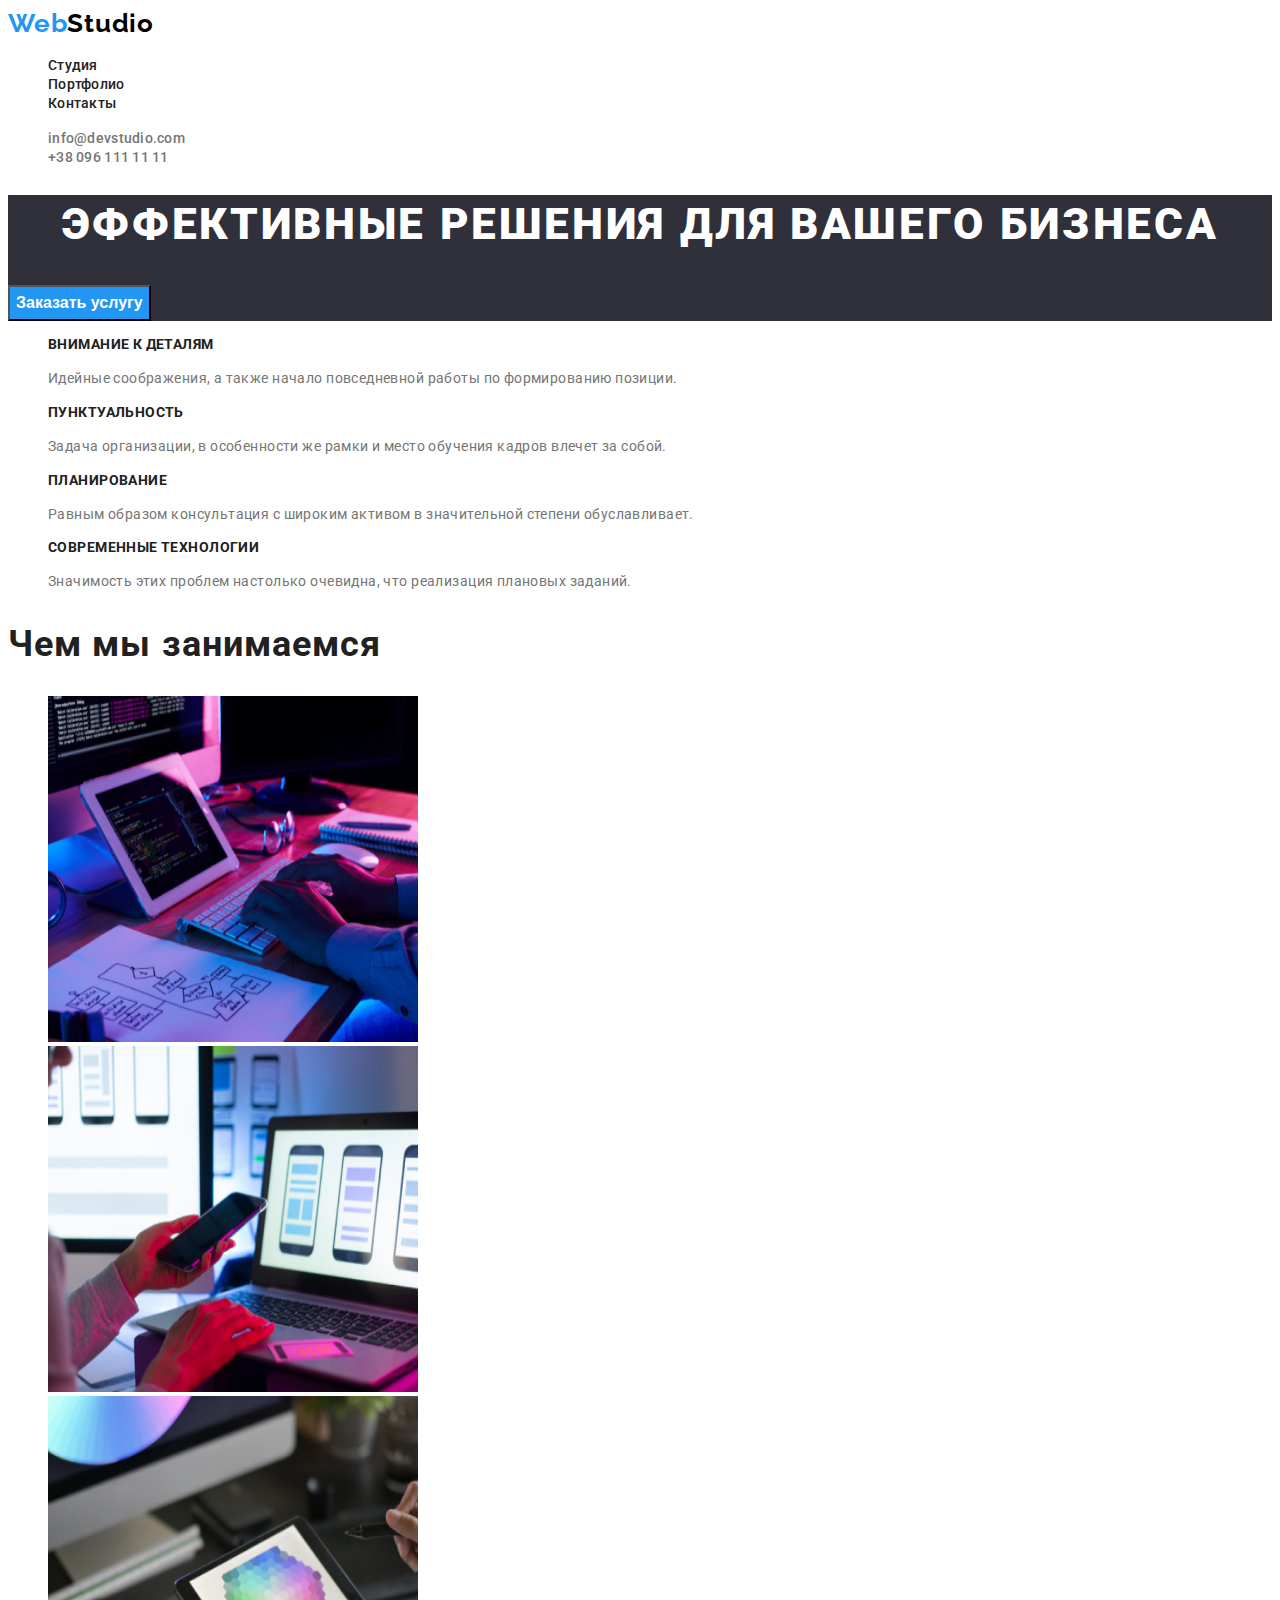
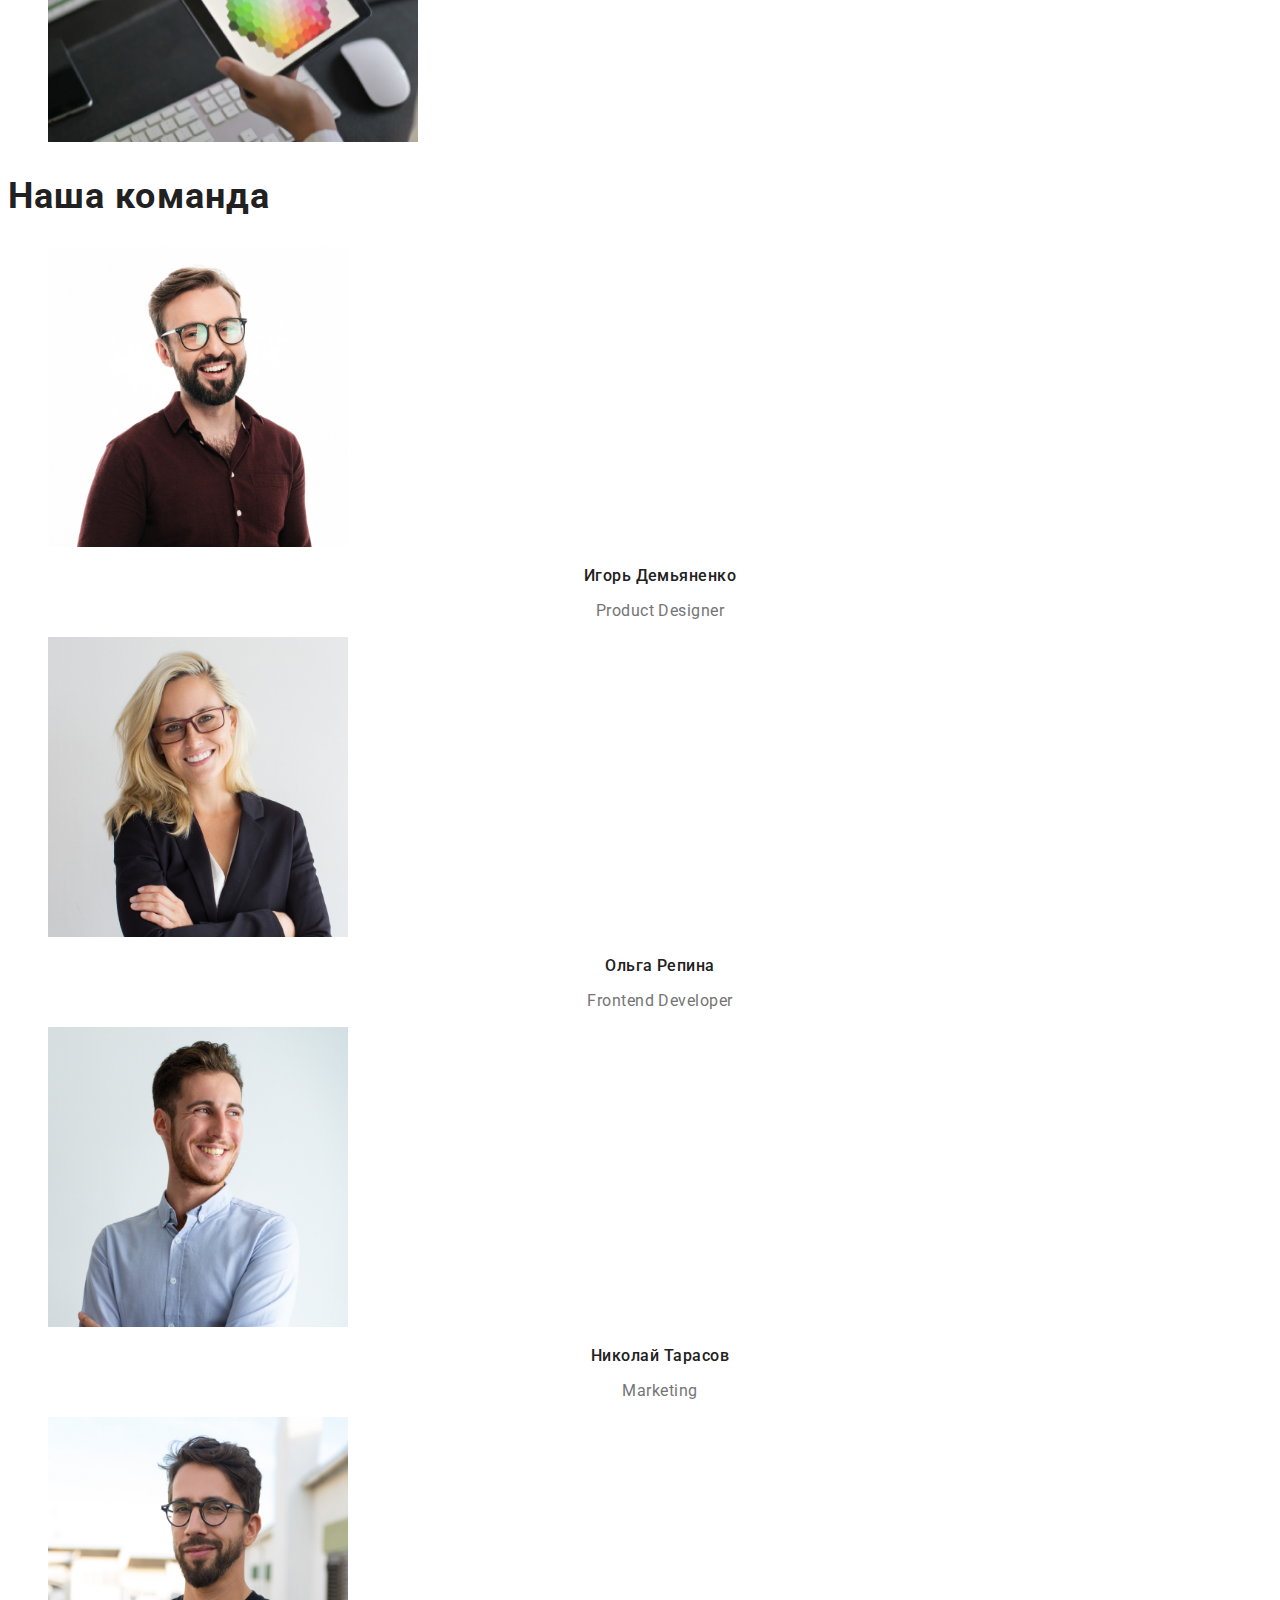
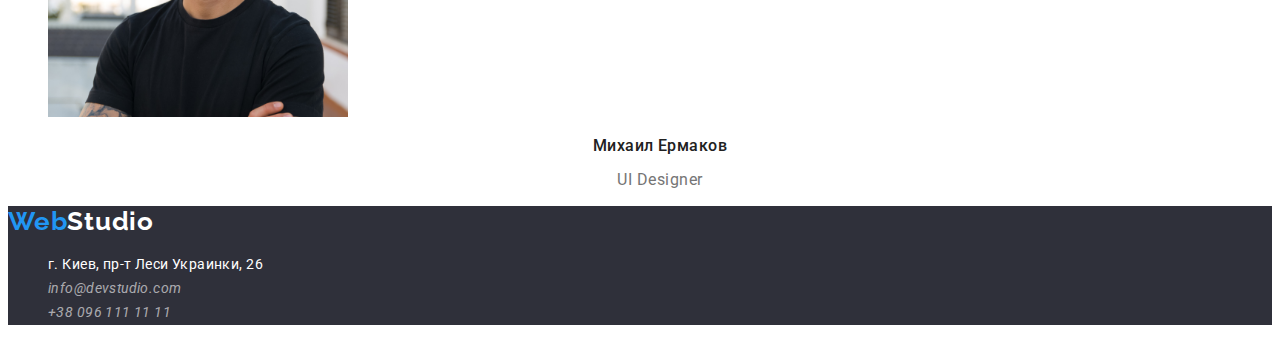
<file: index.html>
<!DOCTYPE html>
<html lang="ru">
<head>
    <meta charset="UTF-8">
    <meta http-equiv="X-UA-Compatible" content="IE=edge">
    <meta name="viewport" content="width=device-width, initial-scale=1.0">
    <title>WebStudio</title>
    <link href="https://fonts.googleapis.com/css2?family=Raleway:wght@700&family=Roboto:wght@400;500;700;900&display=swap" rel="stylesheet">
    <link rel="stylesheet" href="./css/style.css">

</head>
<body class="body">
    <header class="header">
        <nav class="nav-header">
            <a class="logo-header link" href="/index.html" lang="ru">
                <span class="logo-blue">Web</span>Studio
            </a>

            <ul class="nav-menu list">

                <li class="nav-link">
                    <a class="menu-link link" href="./index.html">Студия</a>
                </li>
                <li class="nav-link">
                    <a class="menu-link link" href="./portfolio.html">Портфолио</a>
                </li>
                <li class="nav-link">
                    <a class="menu-link link"  href="">Контакты</a>
                </li>  

            </ul> 

     </nav>
    <ul class="сontact-info list">

        <li class="mail">
            <a class="сontact mail-link link" href="">info@devstudio.com</a>
        </li>
        <li class="phone-number">
            <a class="сontact phone-number-link link" href="tel:+380961111111">+38 096 111 11 11</a>
        </li>
         
    </ul>
    


    </header>

    <main class="main">

        <section class="main-hero">

            <h1 class="main-title">Эффективные решения для вашего бизнеса</h1>
            
            <button class="main-btn web-btn" type="button">Заказать услугу</button>

        </section>
      

    
      <section>

        
             <h2 hidden>Наше преимущества</h2>
        <ul class="items list">

            <li class="item">
                <h3 class="sub-item">Внимание к деталям</h3>
                <p class="sub-text" >Идейные соображения, а также начало повседневной работы по формированию позиции.</p>
            </li>
            
            <li class="item" >
                <h3 class="sub-item">Пунктуальность</h3>
                <p class="sub-text" >Задача организации, в особенности же рамки и место обучения кадров влечет за собой.</p>
            </li>
            
            <li class="item" >
                <h3 class="sub-item">Планирование</h3>
                <p class="sub-text" >Равным образом консультация с широким активом в значительной степени обуславливает.</p>
            </li>
            
            <li class="item" >
                <h3 class="sub-item">Современные технологии</h3>
                <p class="sub-text" >Значимость этих проблем настолько очевидна, что реализация плановых заданий.</p>
            </li>

        </ul>
       
            
        </section>
            
   

    
        <section>
            
                    <h2 class="text-What-are-we-doing" >Чем мы занимаемся</h2>
                <ul class="list">

                    <li>
                        <img src="./images/what-are-we-doing/img1.jpg" alt="picture 1" width="370" height="346">
                    </li>
                    <li>
                        <img src="./images/what-are-we-doing/img2.jpg" alt="picture 2" width="370" height="346">
                    </li>
                    <li>
                        <img src="./images/what-are-we-doing/img3.jpg" alt="picture 3" width="370" height="346">
                    </li>


                </ul>
         

        </section>


    

    <section>

        
        <h2 class="text-team">Наша команда</h2>
            <ul class="specialists list">
                <li class="specialist-item">
                    <img src="./images/our-team/photo1.jpg" alt="Foto" width="300" height="300">
                    <h3 class="specialist-name">Игорь Демьяненко</h3>
                    <p class="specialist-position">Product Designer</p>
                </li>

                <li class="specialist-item">
                    <img src="./images/our-team/photo2.jpg" alt="Foto" width="300" height="300">
                    <h3 class="specialist-name">Ольга Репина</h3>
                    <p class="specialist-position">Frontend Developer</p>
                </li>

                <li class="specialist-item">
                    <img src="./images/our-team/photo3.jpg" alt="Foto" width="300" height="300">
                    <h3 class="specialist-name">Николай Тарасов</h3>
                    <p class="specialist-position">Marketing</p>
                </li>

                <li class="specialist-item"> 
                    <img src="./images/our-team/photo4.jpg" alt="Foto" width="300" height="300">
                    <h3 class="specialist-name">Михаил Ермаков</h3>
                    <p class="specialist-position">UI Designer</p>
                </li>
            </ul>
     
    </section>



</main>

<footer class="footer">
    <a class="footer-logo link" href="/index.html" lang="ru">
        <span class="footer-web-blue">Web</span>Studio
    </a>

    <address class="address-footer">
        <ul class="address-list list">
            <li>
                <a class="address-footer-link link" href="https://goo.gl/maps/ciJQjwSgmXHDrJCv7" target="_blank"
            
                rel="noopener noreferrer">г. Киев, пр-т Леси Украинки, 26</a> 
            </li>
                            
            <li class="footer-contact"><a class="footer-mail link" href="mailto:info@devstudio.com">info@devstudio.com</a></li>
            <li class="footer-contact"><a class="footer-phone-number link" href="tel:+380961111111">+38 096 111 11 11</a></li>
        </ul>
    </address>

</footer>

</body>
</html>
</file>
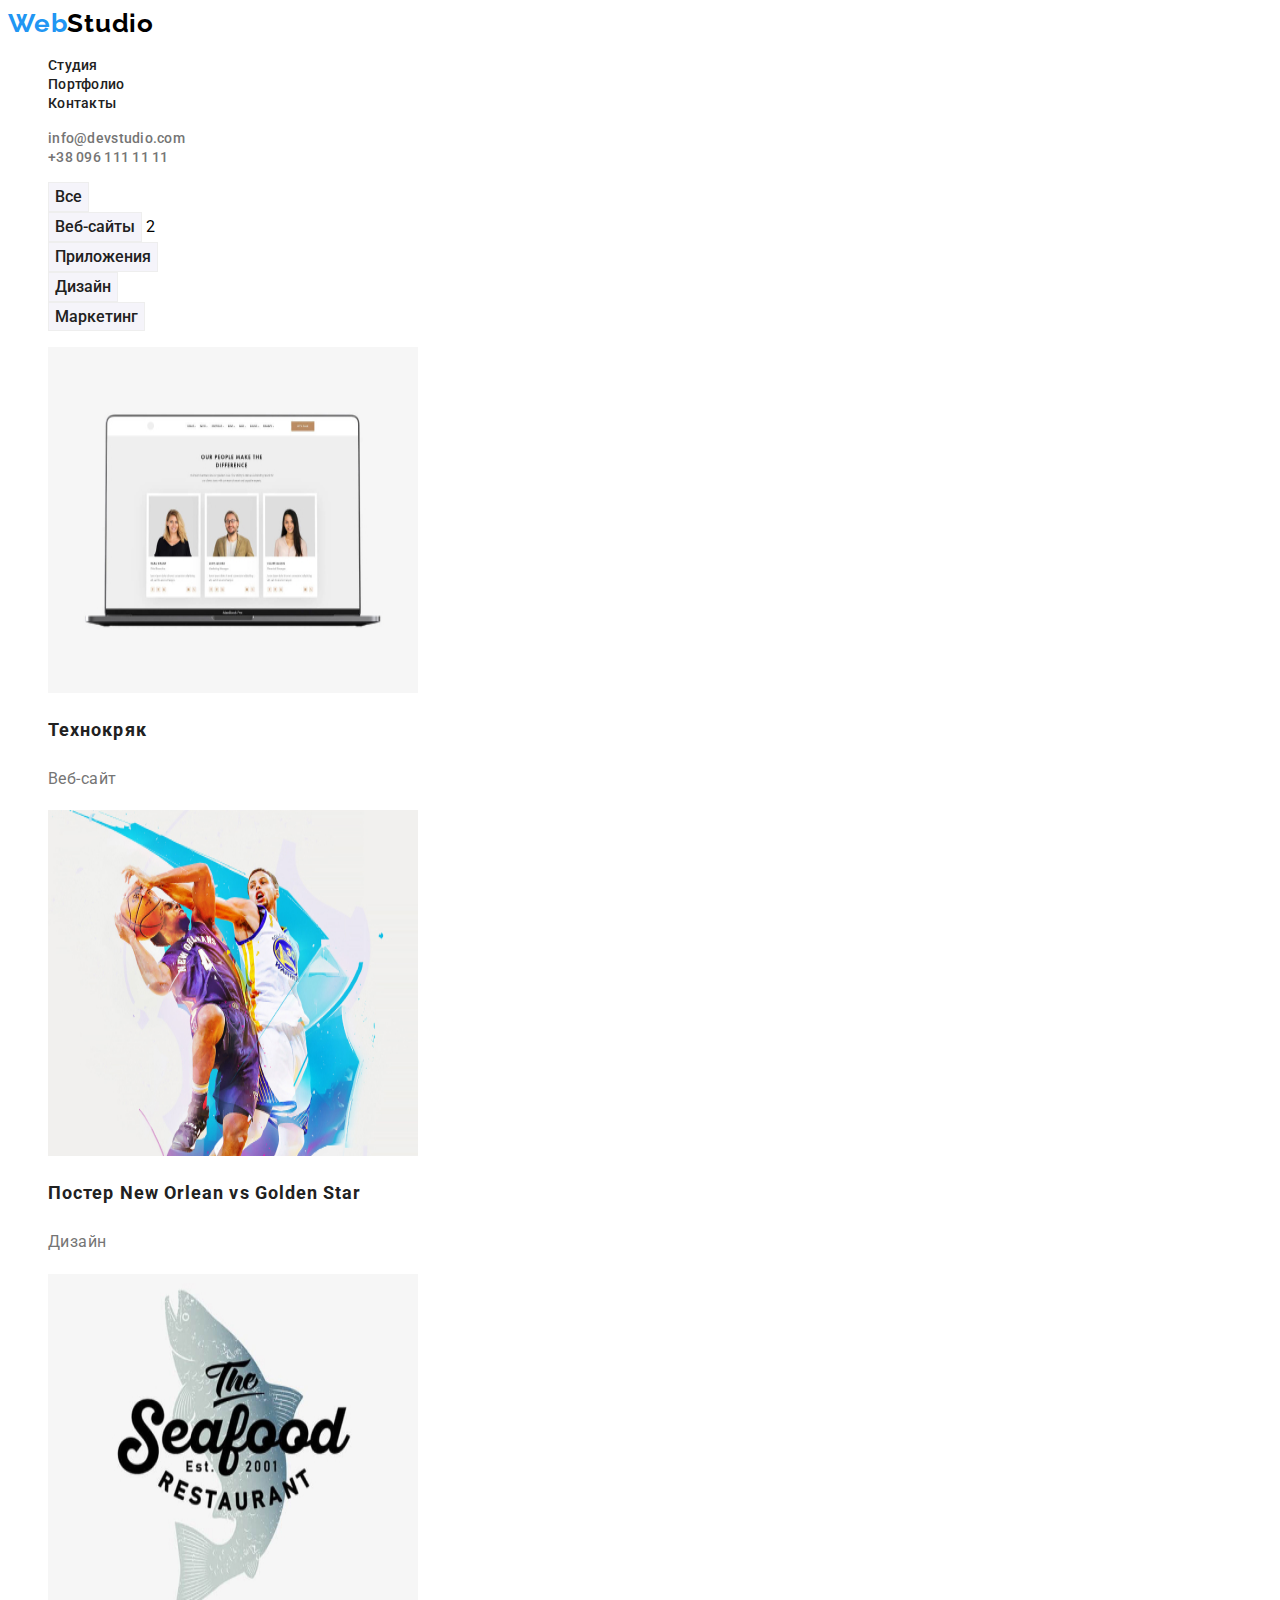
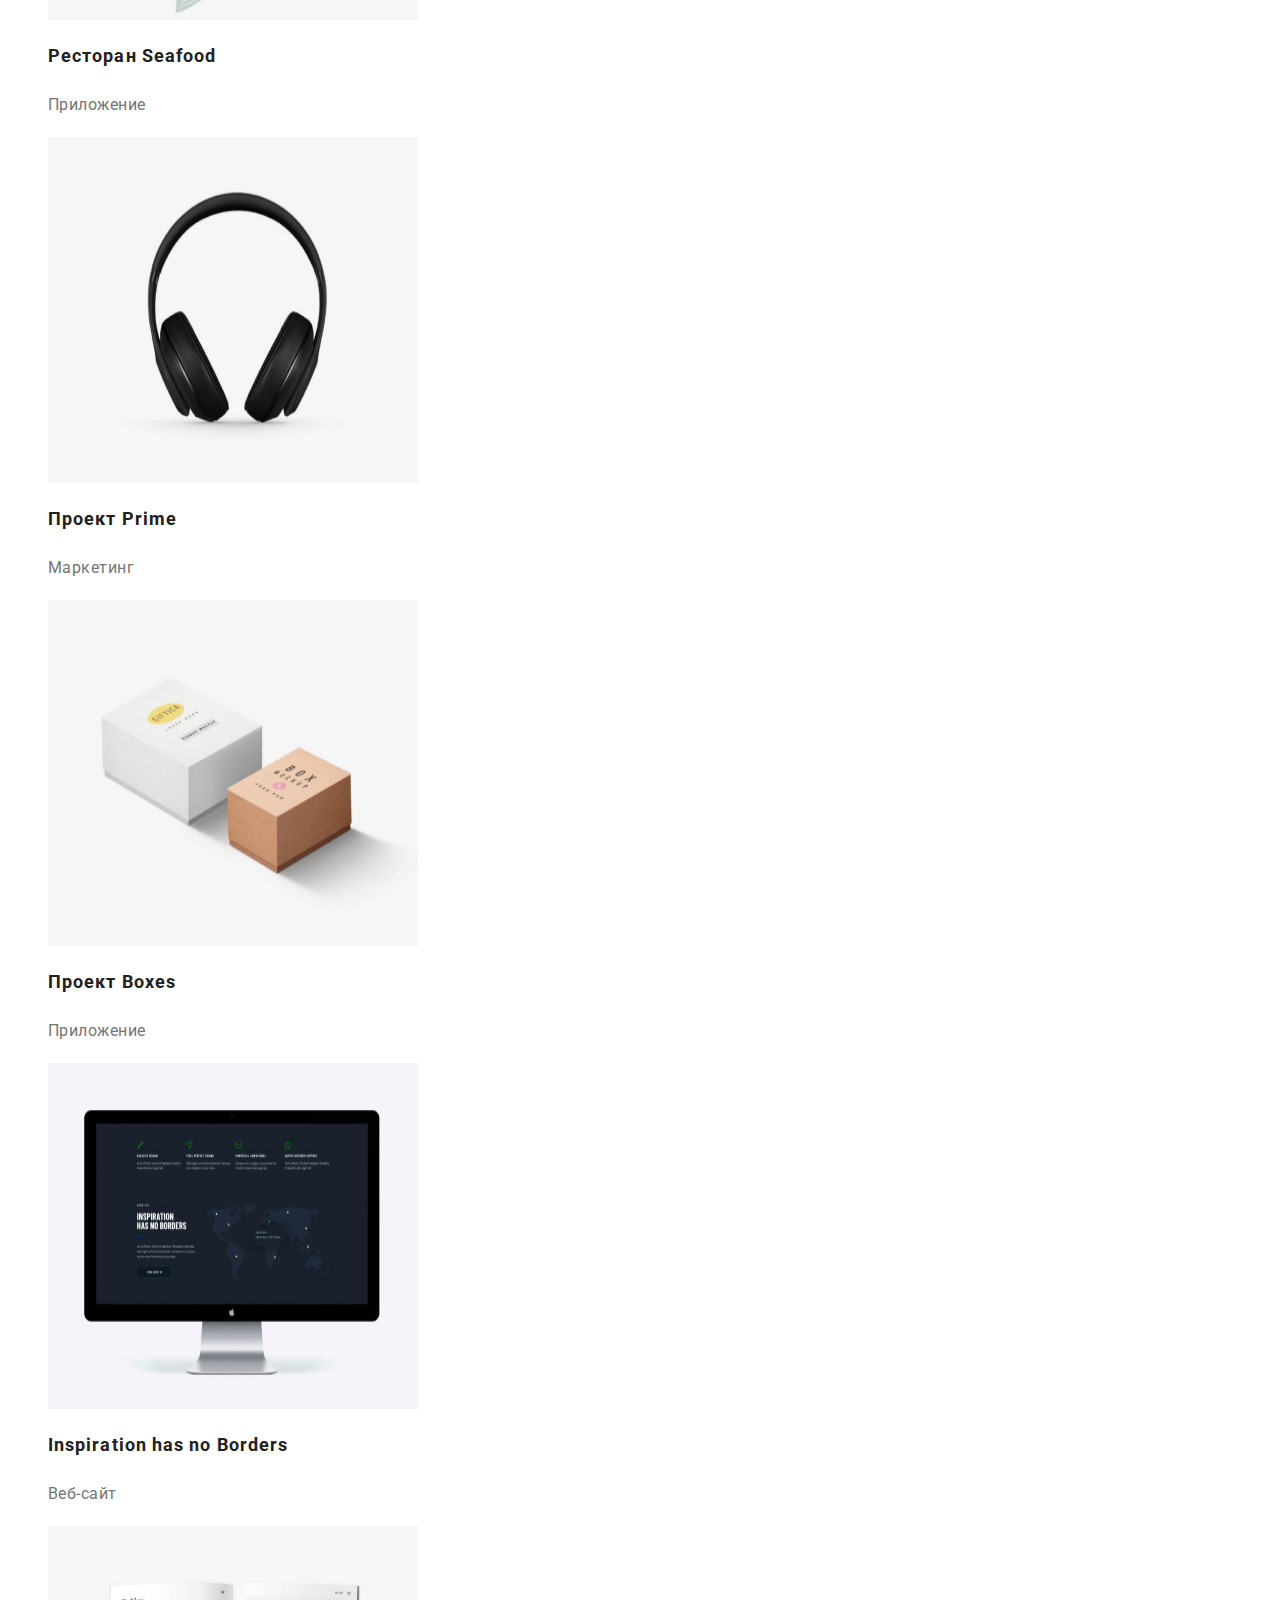
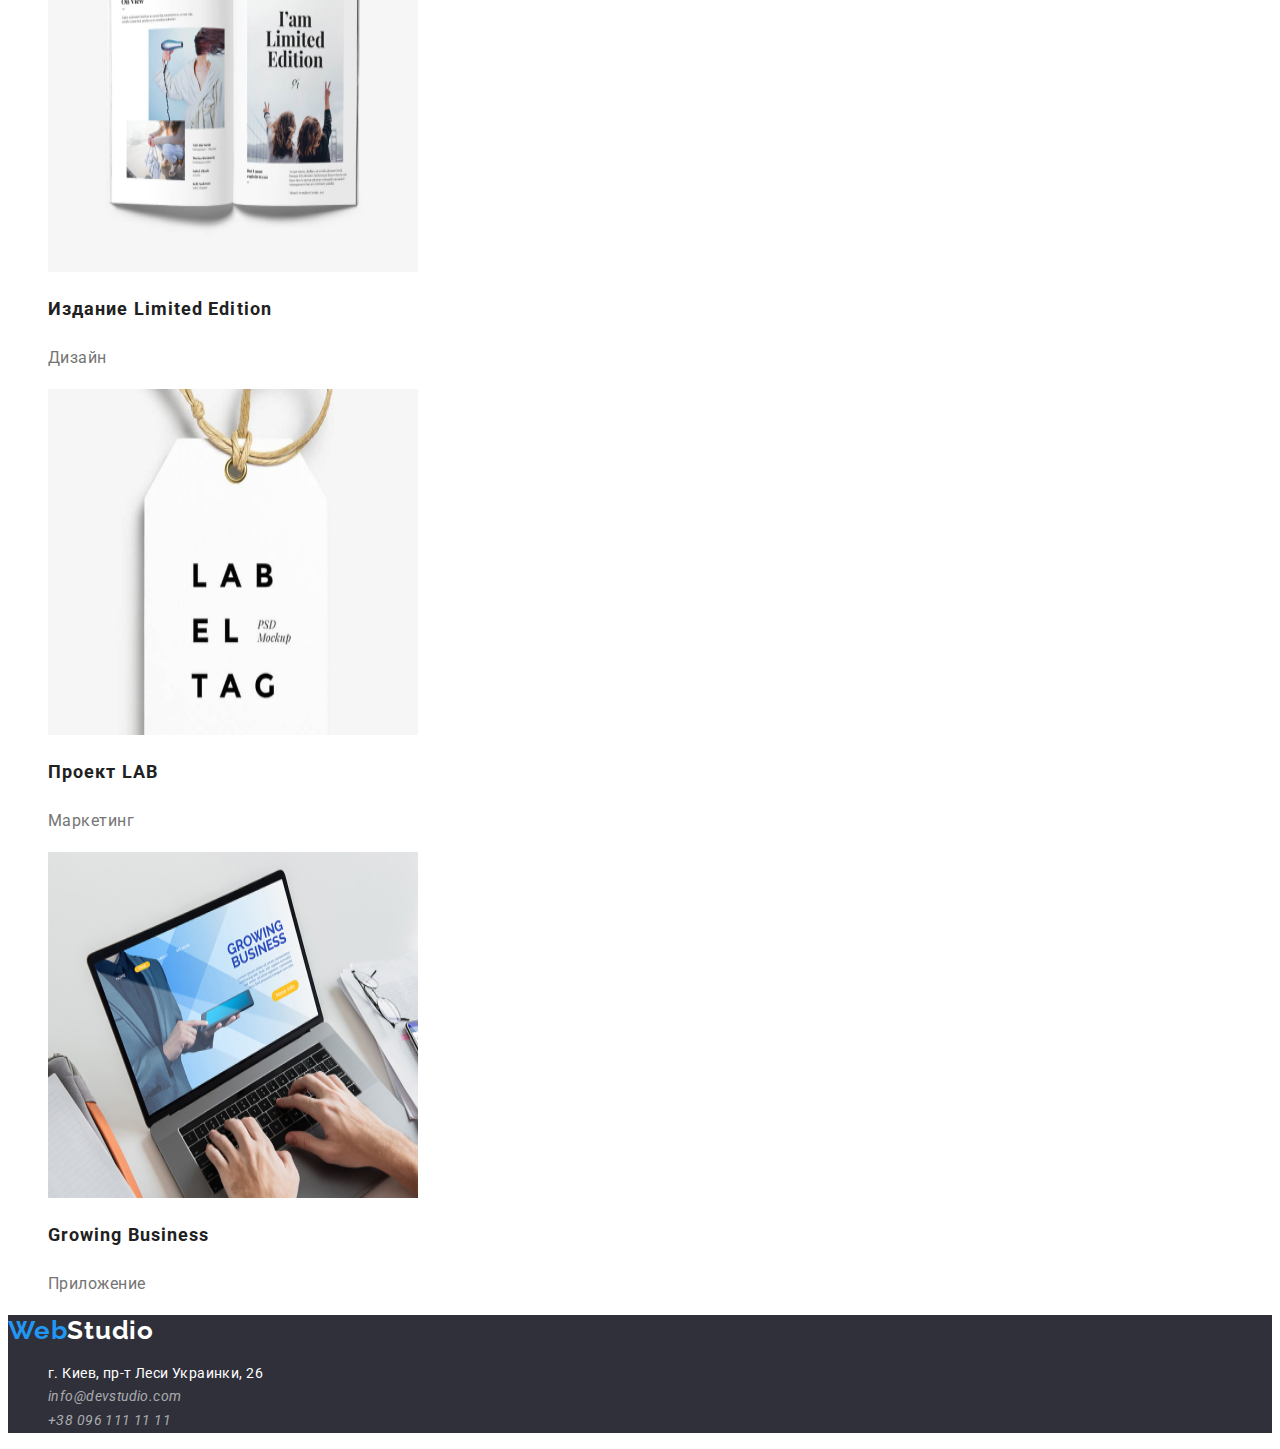
<file: portfolio.html>
<!DOCTYPE html>
<html lang="ru">
<head>
    <meta charset="UTF-8">
    <meta http-equiv="X-UA-Compatible" content="IE=edge">
    <meta name="viewport" content="width=device-width, initial-scale=1.0">
    <title>Portfolio</title>
    <link href="https://fonts.googleapis.com/css2?family=Raleway:wght@700&family=Roboto:wght@400;500;700;900&display=swap" rel="stylesheet">
    <link rel="stylesheet" href="./css/style.css">
</head>
<body class="body">

    <!--HEADER-->
    <header class="header">
        <nav class="nav-header">
            <a class="logo-header link" href="/index.html" lang="ru">
               <span class="logo-blue">Web</span>Studio
            </a>

            <ul class="nav-menu list">

                <li class="menu-item">
                    <a class="menu-link link" href="./index.html">Студия</a>
                </li>
                <li class="menu-item">
                    <a class="menu-link link" href="./portfolio.html">Портфолио</a>
                </li>
                <li class="menu-item">
                    <a class="menu-link link"  href="">Контакты</a>
                </li>  

            </ul> 

     </nav>
    <ul class="сontact-info list list">

        <li class="mail link">
            <a class="сontact mail-link link" href="">info@devstudio.com</a>
        </li>
        <li class="phone-number">
            <a class="сontact phone-number-link link" href="tel:+380961111111">+38 096 111 11 11</a>
        </li>
         
    </ul>


    </header>
    <!--HEADER-->

    <!--HERO-->
    <main>
        <section>

            <h1 hidden>Портфолио</h1>
            
                <ul class="portfolio-buttons-nav list">
                    <li class="portfolio-button-item">
                        <button class="portfolio-button" type="button" >Все</button>
                    </li>
                    <li class="portfolio-button-item">
                        <button class="portfolio-button" type="button" >Веб-сайты</button>
    2              </li>
                    <li class="portfolio-button-item">
                        <button class="portfolio-button" type="button" >Приложения</button>
                    </li>
                    <li class="portfolio-button-item">
                        <button class="portfolio-button" type="button" >Дизайн</button>
                    </li>
                    <li class="portfolio-button-item">
                        <button class="portfolio-button" type="button" >Маркетинг</button>
                    </li>
                </ul>

            
            

                
                    
                    
                <ul class="list-projects list">
                    <li class="">
                        <img src="./images-portfolio/img.jpg" alt= "img 1"width="370" height="346">
                        <h2 class="project-item-name" >Технокряк</h2>
                        <p class="project-item-product">Веб-сайт</p>
                    </li>  

                    <li  class="project-item" > 

                        <img src="./images-portfolio/img1.jpg" alt="img 2"width="370" height="346">
                        <h2 class="project-item-name" >Постер New Orlean vs Golden Star</h2>
                        <p class="project-item-product">Дизайн</p>
                      </li>
                    <li class="project-item"> 

                        <img src="./images-portfolio/img2.jpg" alt="img 3"width="370" height="346">
                        <h2 class="project-item-name" >Ресторан Seafood</h2>
                        <p class="project-item-product">Приложение</p>
                     </li>
                    <li class="project-item" > 

                        <img src="./images-portfolio/img3.jpg" alt="img 4"width="370" height="346">
                        <h2 class="project-item-name" >Проект Prime</h2>
                        <p class="project-item-product">Маркетинг</p> 
                    </li>
                    <li  class="project-item" >

                        <img src="./images-portfolio/img4.jpg" alt="img 5"width="370" height="346">
                        <h2 class="project-item-name">Проект Boxes</h2>
                        <p class="project-item-product">Приложение</p>
                    </li>
                    <li class="project-item">

                        <img src="./images-portfolio/img5.jpg" alt="img 6"width="370" height="346">
                        <h2 class="project-item-name">Inspiration has no Borders</h2>
                        <p class="project-item-product">Веб-сайт</p>
                    </li>
                    <li class="project-item">

                        <img src="./images-portfolio/img6.jpg" alt="img 7"width="370" height="346">
                        <h2 class="project-item-name" >Издание Limited Edition</h2>
                        <p class="project-item-product">Дизайн</p>
                    </li>
                    <li class="project-item">

                        <img src="./images-portfolio/img7.jpg" alt="img 8"width="370" height="346">
                        <h2 class="project-item-name" >Проект LAB</h2>
                        <p class="project-item-product">Маркетинг</p>
                    </li>
                    <li  class="project-item" >

                        <img src="./images-portfolio/img8.jpg" alt="img 9"width="370" height="346">
                        <h2 class="project-item-name" >Growing Business</h2>
                        <p class="project-item-product">Приложение</p>
                    </li>
                  
                </ul>  
        </section>

    </main>
    <!--HERO-->

    <!--FOOTER-->
    <footer class="footer">
        <a class="footer-logo link" href="/index.html" lang="ru">
            <span class="footer-web-blue">Web</span>Studio
        </a>
    
        <address class="address-footer">
            <ul class="address-list list">
                <li>
                    <a class="address-footer-link link" href="https://goo.gl/maps/ciJQjwSgmXHDrJCv7" target="_blank"
                
                    rel="noopener noreferrer">г. Киев, пр-т Леси Украинки, 26</a> 
                </li>
                                
                <li class="footer-contact"><a class="footer-mail link" href="mailto:info@devstudio.com">info@devstudio.com</a></li>
                <li class="footer-contact"><a class="footer-phone-number link" href="tel:+380961111111">+38 096 111 11 11</a></li>
            </ul>
        </address>
    
    </footer>

</footer>
   <!--FOOTER-->
</body>
</html>
</file>
<file: css/style.css>
:root{
    --hader-text-logo:#000000;  
--text-accent: #FFFFFF;
--accent-color:#2196F3; 
--text-font:#212121;
--background-color: #2F303A;
--color-contact: #757575;
--color-header:#EEEEEE;
--botom-bg:#F5F4FA;
--header-botom-color:#188CE8;
--rgba:rgba(255, 255, 255, 0.6);
}



.list{
    list-style: none;

}

.link{
    text-decoration: none;
}
/*<!--HEADER-->*/
.body{
    font-family: 'Roboto', sans-serif;
}

.menu-link {
    font-weight: 500;
    font-size: 14px;
    line-height: 1.14;
    letter-spacing: 0.02em;
    color: var(--text-font)
}

.menu-link:hover,
.menu-link:focus {
    color: var(--accent-color)
}

.logo-header {
font-family: 'Raleway', sans-serif;
font-weight: 700;
font-size: 26px;
line-height: 1.19;
letter-spacing: 0.03em;
color: var(--hader-text-logo);

}

.logo-blue{
    color: var(--accent-color);
}

.menu-link{
font-weight: 500;
font-size: 14px;
line-height: 1.14;
letter-spacing: 0.02em;
color: var(--text-font);

}

.mail-link {
font-weight: 500;
font-size: 14px;
line-height: 1.14;
letter-spacing: 0.02em;
color: var(--color-contact);

}
.phone-number-link {
font-weight: 500;
font-size: 14px;
line-height: 1.14;
letter-spacing: 0.02em;
color: var(--color-contact);

}

.сontact:hover, 
.сontact:focus {
    color: var(--accent-color);
}
/*<!--HEADER-->*/

/*<!--MAIN-->*/
.main-hero {
    background: var(--background-color);
}

.main-title {
font-weight: 900;
font-size: 44px;
line-height: 1.36;
text-align: center;
letter-spacing: 0.06em;
text-transform: uppercase;
color: var(--text-accent);
}

.main-btn {
font-weight: 700;
font-size: 16px;
line-height: 1.88;
color: var(--text-accent);
background:  var(--accent-color);
cursor: pointer;
}



.web-btn:hover,
.web-btn:focus {
background: var(--header-botom-color);

}

.sub-item {
    font-weight: 700;
    font-size: 14px;
    line-height: 1.14;
    letter-spacing: 0.03em;
    text-transform: uppercase;
    color: var(--text-font); 
}

.sub-text {
font-size: 14px;
line-height: 1.71;
letter-spacing: 0.03em;
color: var(--color-contact);

}
.text-What-are-we-doing {
font-weight: 700;
font-size: 36px;
line-height: 1.16;
letter-spacing: 0.03em;
color: var(--text-font);
}

.text-team {
font-weight: 700;
font-size: 36px;
line-height: 1.16;
letter-spacing: 0.03em;
color: var(--text-font);
}

.specialist-name {
font-weight: 500;
font-size: 16px;
line-height: 1.18;
text-align: center;
letter-spacing: 0.03em;
color: var(--text-font);
}

.specialist-position {
    font-size: 16px;
    line-height: 1.18;
    text-align: center;
    letter-spacing: 0.03em;
    color: var(--color-contact);
}
/*<!--MAIN-->*/

/*<!--FOOTER-->*/
.footer{
    background: var(--background-color);
}

.footer-logo {
font-family: 'Raleway', sans-serif;
font-weight: 700;
font-size: 26px;
line-height: 1.19;
letter-spacing: 0.03em;
color: var(--text-accent);

}

.footer-web-blue{
    color: var(--accent-color);
}

.address-footer-link{
font-style: normal;
font-size: 14px;
line-height: 1.71;
letter-spacing: 0.03em;
color: var(--text-accent);
}

.footer-mail{
font-size: 14px;
line-height: 1.71;
letter-spacing: 0.03em;
color: rgba(255, 255, 255, 0.6);
    
}

.footer-phone-number{
font-size: 14px;
line-height: 1.71;
 letter-spacing: 0.03em;
color: rgba(255, 255, 255, 0.6);
    
}
/*<!--FOOTER-->*/

/*<!--PORTFOLIO-->*/
.portfolio-button{
font-family: 'Roboto', sans-serif;
font-weight: 500;
font-size: 16px;
line-height: 1.62;
text-align: center;
color: var(--text-font);
background: var(--botom-bg);
border: 1px solid var(--color-header);
cursor: pointer;

}

.portfolio-button:hover,
.portfolio-button:focus {
background: var(--accent-color);
box-shadow: 0px 3px 1px rgba(0, 0, 0, 0.1), 0px 1px 2px rgba(0, 0, 0, 0.08), 0px 2px 2px rgba(0, 0, 0, 0.12);
border-radius: 4px;
color: var(--text-accent);

}

.project-item-name{
font-weight: 700;
font-size: 18px;
line-height: 2;
letter-spacing: 0.06em;
color: var(--text-font);
}
.project-item-product{
font-size: 16px;
line-height: 1.88;
letter-spacing: 0.03em;
color: var(--color-contact);
}
</file>
